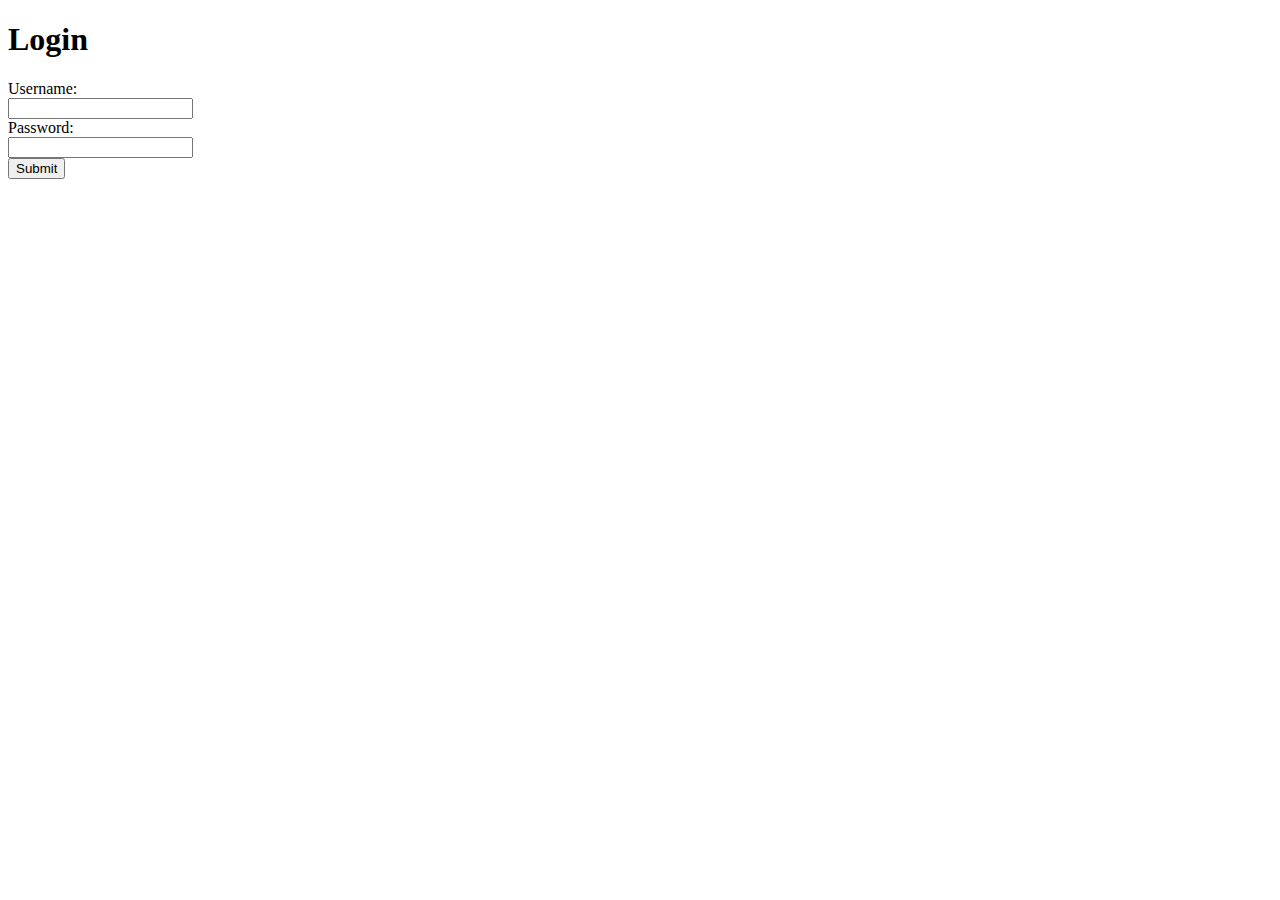
<file: dashbord/login.html>
<!DOCTYPE html>
<html>
<head>
    <title>Login</title>
</head>
<body>
    <h1>Login</h1>
    <form action="/login" method="post">
        <label for="username">Username:</label><br>
        <input type="text" id="username" name="username"><br>
        <label for="password">Password:</label><br>
        <input type="password" id="password" name="password"><br>
        <input type="submit" value="Submit">
    </form>
</body>
</html>
</file>
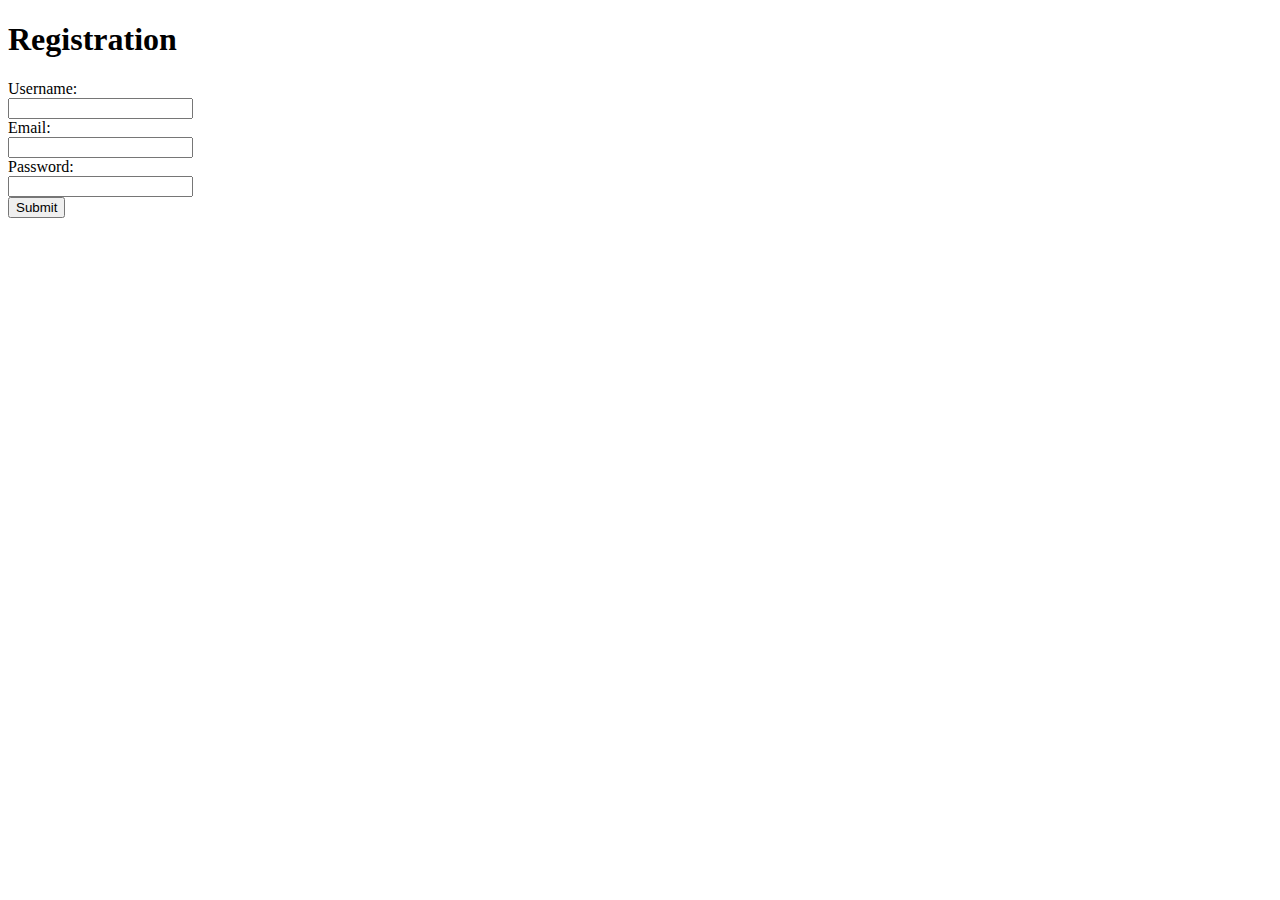
<file: dashbord/registration.html>
<!DOCTYPE html>
<html>
<head>
    <title>Registration</title>
</head>
<body>
    <h1>Registration</h1>
    <form action="/registration" method="post">
        <label for="username">Username:</label><br>
        <input type="text" id="username" name="username"><br>
        <label for="email">Email:</label><br>
        <input type="email" id="email" name="email"><br>
        <label for="password">Password:</label><br>
        <input type="password" id="password" name="password"><br>
        <input type="submit" value="Submit">
    </form>
</body>
</html>
</file>
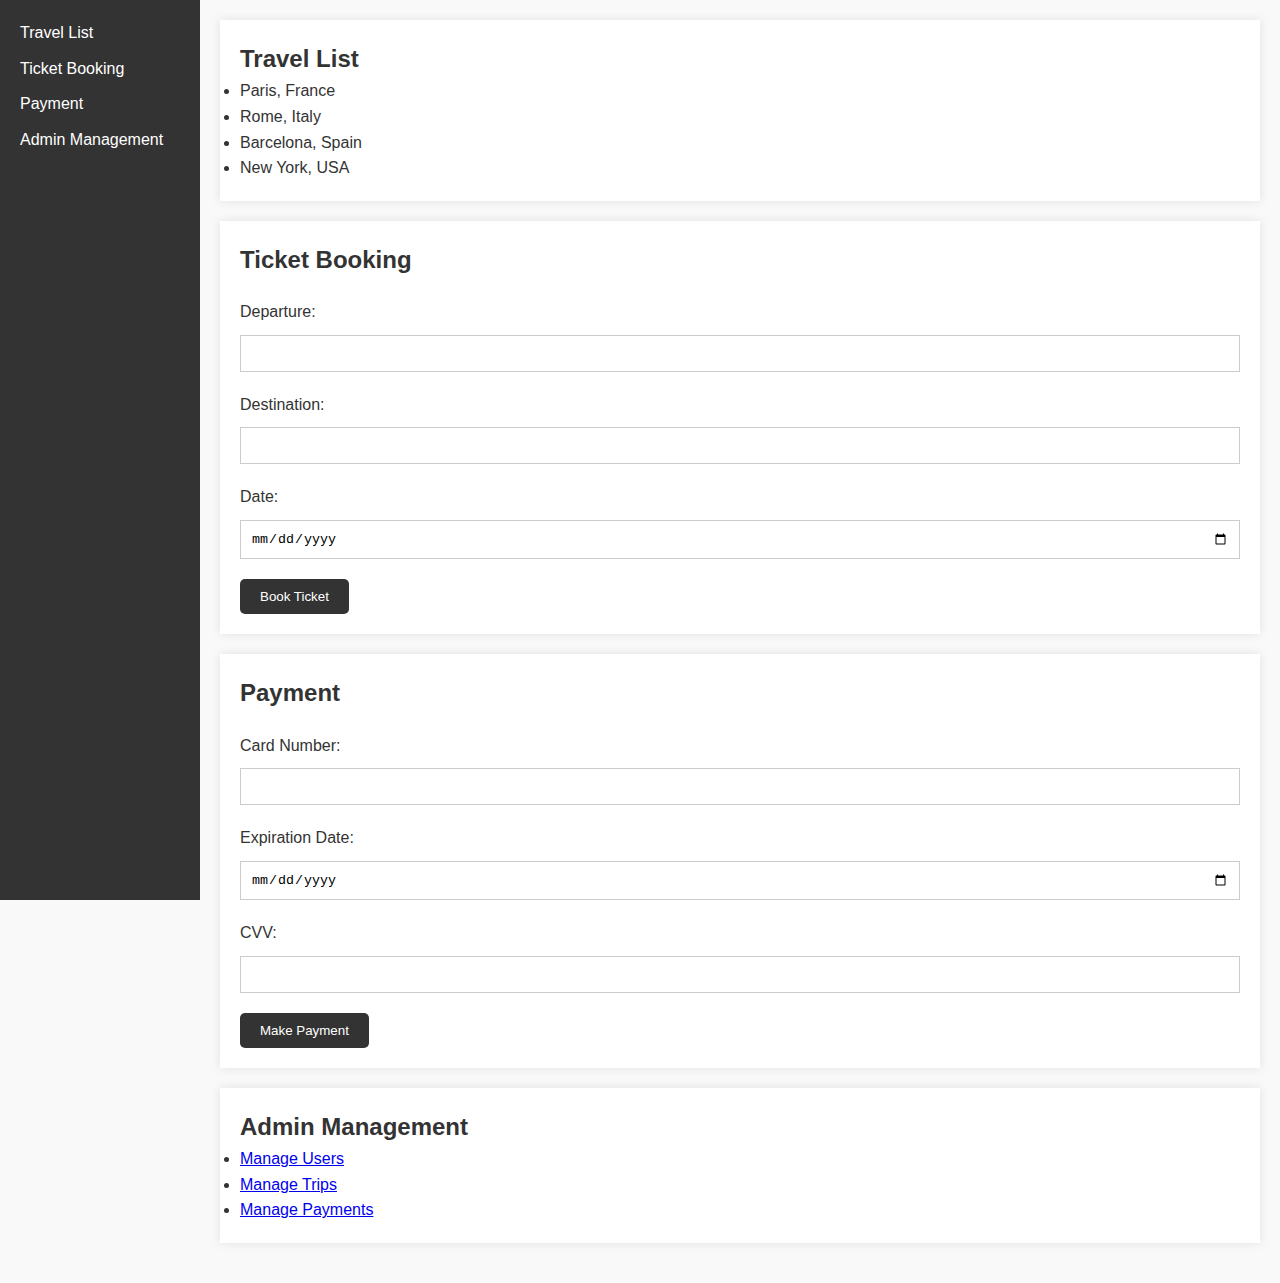
<file: index/asset/dashboard.html>
<!DOCTYPE html>
<html>
<head>
  <title>Dashboard</title>
  <link rel="stylesheet" type="text/css" href="dashboard.css">
</head>
<body>
  <header>
    <nav>
      <ul>
        <li><a href="#travel-list">Travel List</a></li>
        <li><a href="#ticket-booking">Ticket Booking</a></li>
        <li><a href="#payment">Payment</a></li>
        <li><a href="#admin-management">Admin Management</a></li>
      </ul>
    </nav>
  </header>
  <main>
    <section id="travel-list">
      <h2>Travel List</h2>
      <ul>
        <li>Paris, France</li>
        <li>Rome, Italy</li>
        <li>Barcelona, Spain</li>
        <li>New York, USA</li>
      </ul>
    </section>
    <section id="ticket-booking">
      <h2>Ticket Booking</h2>
      <form>
        <label for="departure">Departure:</label>
        <input type="text" id="departure" name="departure">
        <label for="destination">Destination:</label>
        <input type="text" id="destination" name="destination">
        <label for="date">Date:</label>
        <input type="date" id="date" name="date">
        <input type="submit" value="Book Ticket">
      </form>
    </section>
    <section id="payment">
      <h2>Payment</h2>
      <form>
        <label for="card-number">Card Number:</label>
        <input type="text" id="card-number" name="card-number">
        <label for="expiration-date">Expiration Date:</label>
        <input type="date" id="expiration-date" name="expiration-date">
        <label for="cvv">CVV:</label>
        <input type="text" id="cvv" name="cvv">
        <input type="submit" value="Make Payment">
      </form>
    </section>
    <section id="admin-management">
      <h2>Admin Management</h2>
      <ul>
        <li><a href="#">Manage Users</a></li>
        <li><a href="#">Manage Trips</a></li>
        <li><a href="#">Manage Payments</a></li>
      </ul>
    </section>
  </main>
</body>
</html>
</file>
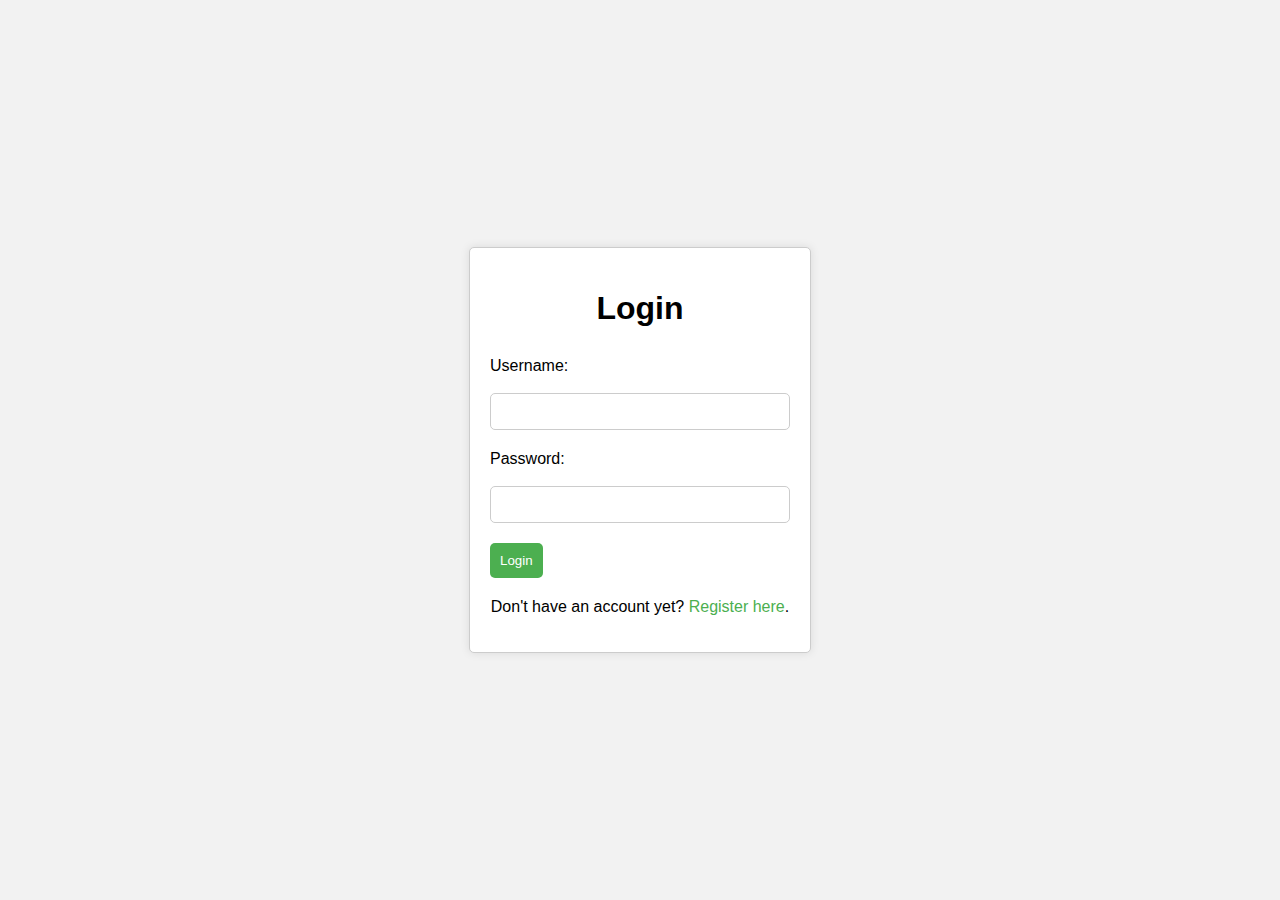
<file: index/asset/login.html>
<!DOCTYPE html>
<html>
  <head>
    <title>Login Form</title>
    <link rel="stylesheet" type="text/css" href="login.css">
  </head>
  <body>
    <div class="login-form">
      <h1>Login</h1>
      <form action="/submit_login" method="post">
        <label for="username">Username:</label><br>
        <input type="text" id="username" name="username"><br>
        <label for="password">Password:</label><br>
        <input type="password" id="password" name="password"><br>
        <input type="submit" value="Login">
      </form>
      <p>Don't have an account yet? <a href="registrasi.html">Register here</a>.</p>
    </div>
  </body>
</html>
</file>
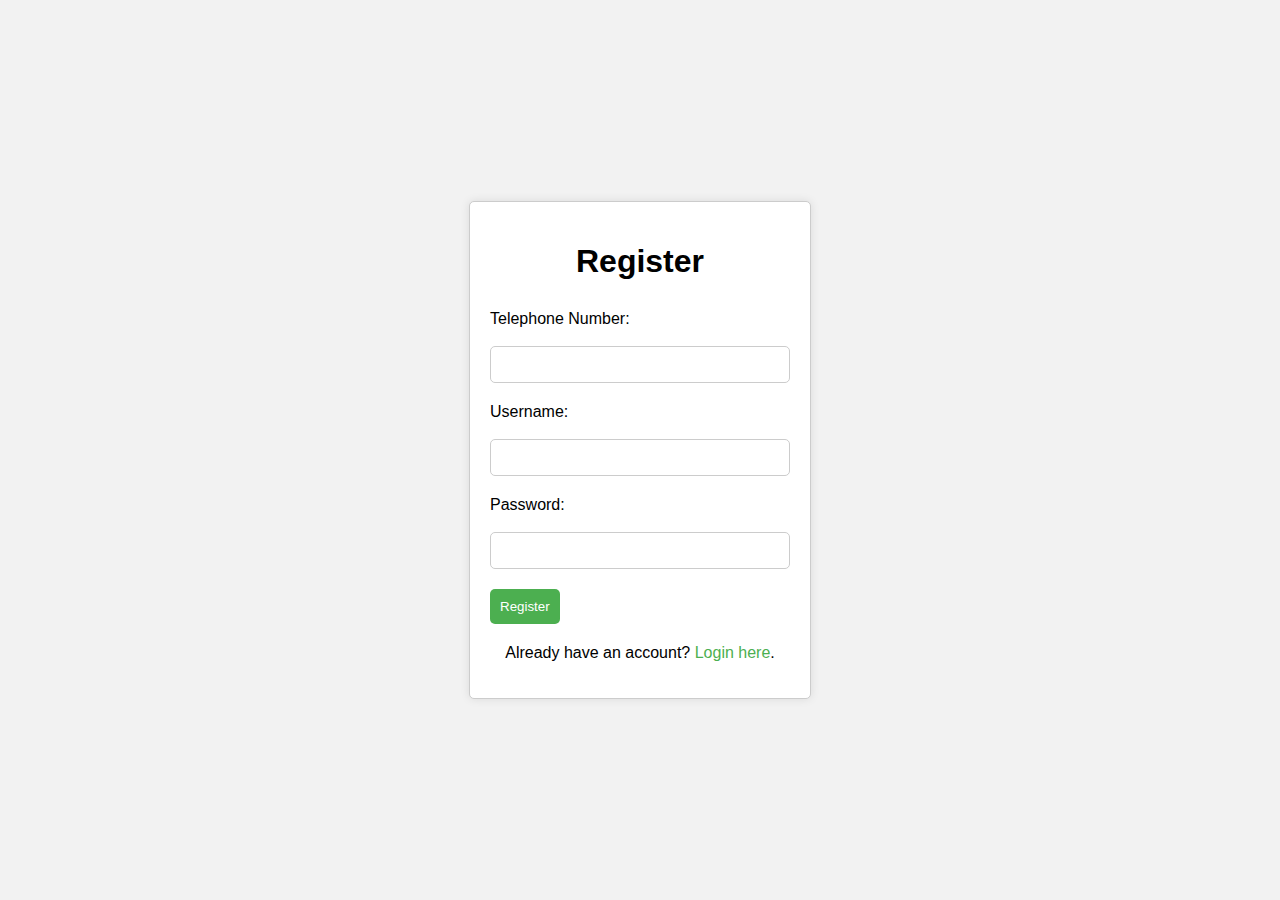
<file: index/asset/registrasi.html>
<!DOCTYPE html>
<html>
  <head>
    <title>Registration Form</title>
    <link rel="stylesheet" type="text/css" href="registrasi.css">
  </head>
  <body>
    <div class="registration-form">
      <h1>Register</h1>
      <form action="/submit_registration" method="post">
        <label for="telephone">Telephone Number:</label><br>
        <input type="tel" id="telephone" name="telephone"><br>
        <label for="username">Username:</label><br>
        <input type="text" id="username" name="username"><br>
        <label for="password">Password:</label><br>
        <input type="password" id="password" name="password"><br>
        <input type="submit" value="Register">
      </form>
      <p>Already have an account? <a href="login.html">Login here</a>.</p>
    </div>
  </body>
</html>
</file>
<file: index/asset/dashboard.css>
/* Global Styles */

* {
    box-sizing: border-box;
    margin: 0;
    padding: 0;
  }
  
  body {
    font-family: Arial, sans-serif;
    line-height: 1.6;
    color: #333;
    background-color: #f9f9f9;
  }
  
  /* Navigation Styles */
  
  nav {
    background-color: #333;
    color: #fff;
    width: 200px;
    height: 100vh;
    padding: 20px;
    position: fixed;
    top: 0;
    left: 0;
  }
  
  nav ul {
    list-style-type: none;
    padding: 0;
    margin: 0;
  }
  
  nav ul li {
    margin-bottom: 10px;
  }
  
  nav ul li a {
    color: #fff;
    text-decoration: none;
  }
  
  nav ul li a:hover {
    background-color: #444;
    color: #fff;
  }
  
  /* Main Content Styles */
  
  main {
    margin-left: 200px;
    padding: 20px;
  }
  
  section {
    background-color: #fff;
    padding: 20px;
    margin-bottom: 20px;
    box-shadow: 0 0 10px rgba(0, 0, 0, 0.1);
  }
  
  h2 {
    margin-top: 0;
  }
  
  /* Form Styles */
  
  form {
    margin-top: 20px;
  }
  
  label {
    display: block;
    margin-bottom: 10px;
  }
  
  input[type="text"], input[type="date"] {
    width: 100%;
    padding: 10px;
    margin-bottom: 20px;
    border: 1px solid #ccc;
  }
  
  input[type="submit"] {
    background-color: #333;
    color: #fff;
    padding: 10px 20px;
    border: none;
    border-radius: 5px;
    cursor: pointer;
  }
  
  input[type="submit"]:hover {
    background-color: #444;
  }
  
  /* Responsive Styles */
  
  @media (max-width: 768px) {
    nav {
      width: 100%;
      height: auto;
      position: relative;
    }
  
    main {
      margin-left: 0;
    }
  
    section {
      margin-bottom: 10px;
    }
  }
</file>
<file: index/asset/login.css>
body {
    display: flex;
    justify-content: center;
    align-items: center;
    height: 100vh;
    margin: 0;
    font-family: Arial, sans-serif;
    background-color: #f2f2f2;
  }
  
  .login-form {
    width: 300px;
    background-color: #fff;
    padding: 20px;
    border: 1px solid #ccc;
    border-radius: 5px;
    box-shadow: 0px 0px 10px rgba(0, 0, 0, 0.1);
  }
  
  h1 {
    text-align: center;
    margin-bottom: 30px;
  }
  
  label {
    display: block;
    margin-top: 20px;
  }
  
  input[type="text"],
  input[type="password"],
  input[type="tel"] {
    width: 100%;
    padding: 10px;
    border: 1px solid #ccc;
    border-radius: 5px;
    box-sizing: border-box;
  }
  
  input[type="submit"] {
    background-color: #4CAF50;
    color: #fff;
    padding: 10px;
    border: none;
    border-radius: 5px;
    cursor: pointer;
    margin-top: 20px;
  }
  
  input[type="submit"]:hover {
    background-color: #3e8e41;
  }
  
  p {
    text-align: center;
    margin-top: 20px;
  }
  
  a {
    color: #4CAF50;
    text-decoration: none;
  }
  
  a:hover {
    text-decoration: underline;
  }
</file>
<file: index/asset/registrasi.css>
body {
    display: flex;
    justify-content: center;
    align-items: center;
    height: 100vh;
    margin: 0;
    font-family: Arial, sans-serif;
    background-color: #f2f2f2;
  }
  
  .registration-form {
    width: 300px;
    background-color: #fff;
    padding: 20px;
    border: 1px solid #ccc;
    border-radius: 5px;
    box-shadow: 0px 0px 10px rgba(0, 0, 0, 0.1);
  }
  
  h1 {
    text-align: center;
    margin-bottom: 30px;
  }
  
  label {
    display: block;
    margin-top: 20px;
  }
  
  input[type="text"],
  input[type="password"],
  input[type="tel"] {
    width: 100%;
    padding: 10px;
    border: 1px solid #ccc;
    border-radius: 5px;
    box-sizing: border-box;
  }
  
  input[type="submit"] {
    background-color: #4CAF50;
    color: #fff;
    padding: 10px;
    border: none;
    border-radius: 5px;
    cursor: pointer;
    margin-top: 20px;
  }
  
  input[type="submit"]:hover {
    background-color: #3e8e41;
  }
  
  p {
    text-align: center;
    margin-top: 20px;
  }
  
  a {
    color: #4CAF50;
    text-decoration: none;
  }
  
  a:hover {
    text-decoration: underline;
  }
</file>
